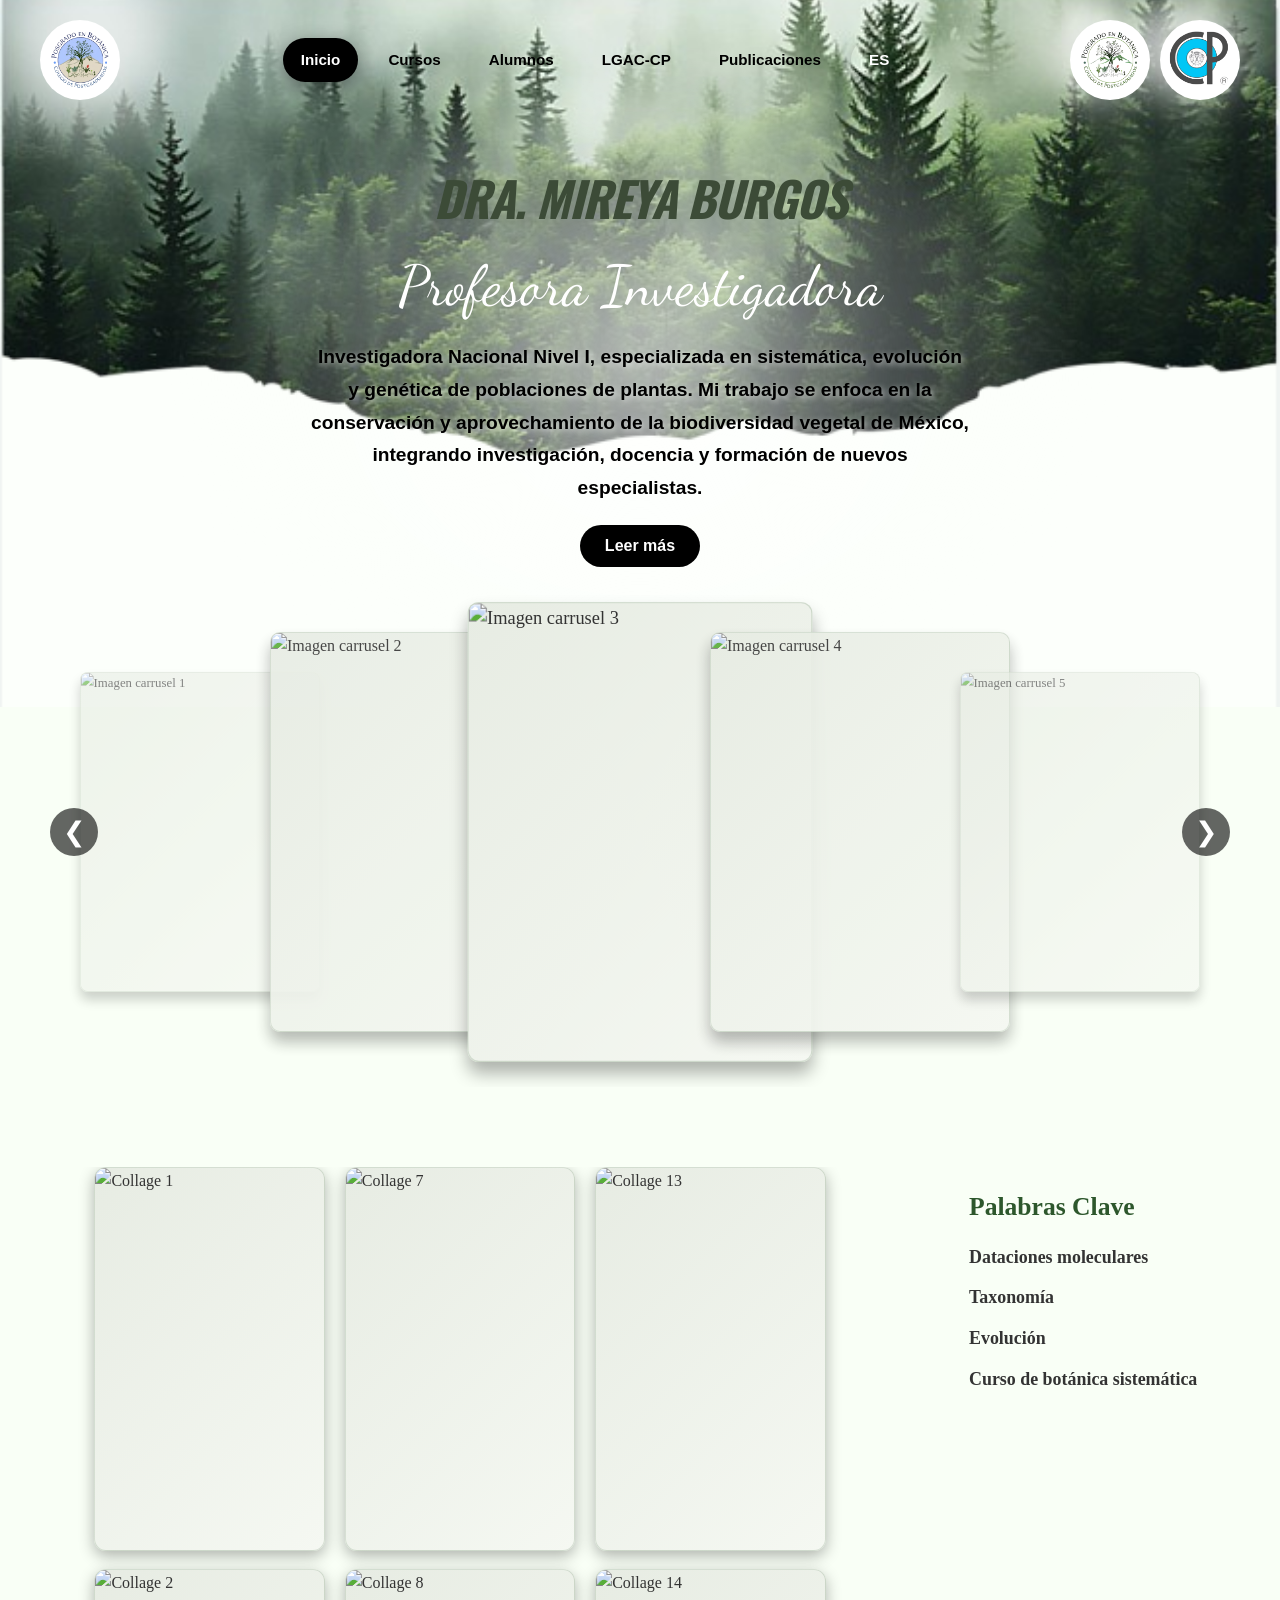
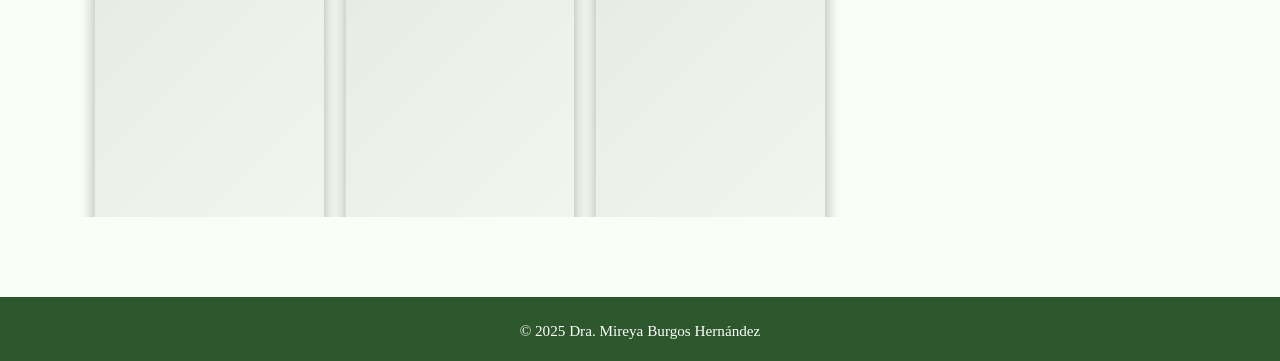
<file: index.html>
<!DOCTYPE html>
<html lang="es">
<head>
  <meta charset="UTF-8">
  <meta name="viewport" content="width=device-width, initial-scale=1.0">
  <title>Dra. Mireya Burgos Hernández</title>

  <link rel="stylesheet" href="css/estilosP.css">
  <link href="https://fonts.googleapis.com/css2?family=Oswald:wght@700&display=swap" rel="stylesheet">
  <link href="https://fonts.googleapis.com/css2?family=Dancing+Script&display=swap" rel="stylesheet">
</head>
<body>

  <nav class="navbar">
    <div class="logo-left">
      <img src="imagenesIndex/logo1.png" alt="Logo 1">
    </div>

    <div class="menu">
      <ul>
        <li><a href="index.html" class="active">Inicio</a></li>
        <li><a href="html/cursos.html">Cursos</a></li>
        <li><a href="html/alumnos.html">Alumnos</a></li>
        <li><a href="html/LGAC-CP.html">LGAC-CP</a></li>
        <li><a href="html/publicaciones.html">Publicaciones</a></li>
        <li><a href="javascript:void(0)" class="language-btn"><span id="lang-text">ES</span></a></li>
      </ul>
    </div>

    <div class="logo-right">
      <img src="imagenesIndex/logo2.png" alt="Logo 2">
      <img src="imagenesIndex/logo3.png" alt="Logo 3">
    </div>
  </nav>

  <header>
    <div class="header-content">
      <h1 id="title">DRA. MIREYA BURGOS</h1>
      <p id="subtitle">Profesora Investigadora</p>

      <div class="descripcion" id="description">
        Investigadora Nacional Nivel I, especializada en sistemática, evolución y genética de poblaciones de plantas.
        Mi trabajo se enfoca en la conservación y aprovechamiento de la biodiversidad vegetal de México,
        integrando investigación, docencia y formación de nuevos especialistas.
      </div>

      <button id="readMore" type="button">Leer más</button>
    </div>
  </header>

  <section class="seccion-carousel">
    <div class="carousel-container">
      <button class="prev" type="button">❮</button>

      <div class="carousel">
        <div class="carousel-item"><img alt="Imagen carrusel 1"></div>
        <div class="carousel-item"><img alt="Imagen carrusel 2"></div>
        <div class="carousel-item"><img alt="Imagen carrusel 3"></div>
        <div class="carousel-item"><img alt="Imagen carrusel 4"></div>
        <div class="carousel-item"><img alt="Imagen carrusel 5"></div>
        <div class="carousel-item"><img alt="Imagen carrusel 6"></div>
      </div>

      <button class="next" type="button">❯</button>
    </div>
  </section>

  <section class="seccion-collage">
    <div class="collage-container">
      <div class="collage">
        <div class="collage-track">
          <div class="column">
            <img alt="Collage 1">
            <img alt="Collage 2">
            <img alt="Collage 3">
            <img alt="Collage 4">
            <img alt="Collage 5">
            <img alt="Collage 6">
          </div>
        </div>

        <div class="collage-track1">
          <div class="column">
            <img alt="Collage 7">
            <img alt="Collage 8">
            <img alt="Collage 9">
            <img alt="Collage 10">
            <img alt="Collage 11">
            <img alt="Collage 12">
          </div>
        </div>

        <div class="collage-track">
          <div class="column">
            <img alt="Collage 13">
            <img alt="Collage 14">
            <img alt="Collage 15">
            <img alt="Collage 16">
            <img alt="Collage 17">
            <img alt="Collage 18">
          </div>
        </div>
      </div>

      <div class="highlights">
        <h2 id="keywordsTitle">Palabras Clave</h2>
        <ul id="keywordsList">
          <li>Dataciones moleculares</li>
          <li>Taxonomía</li>
          <li>Evolución</li>
          <li>Curso de botánica sistemática</li>
        </ul>
      </div>
    </div>
  </section>

  <div class="side-line"></div>

  <footer>
    <p>&copy; 2025 Dra. Mireya Burgos Hernández</p>
  </footer>

  <script src="js/index.js"></script>
</body>
</html>
</file>
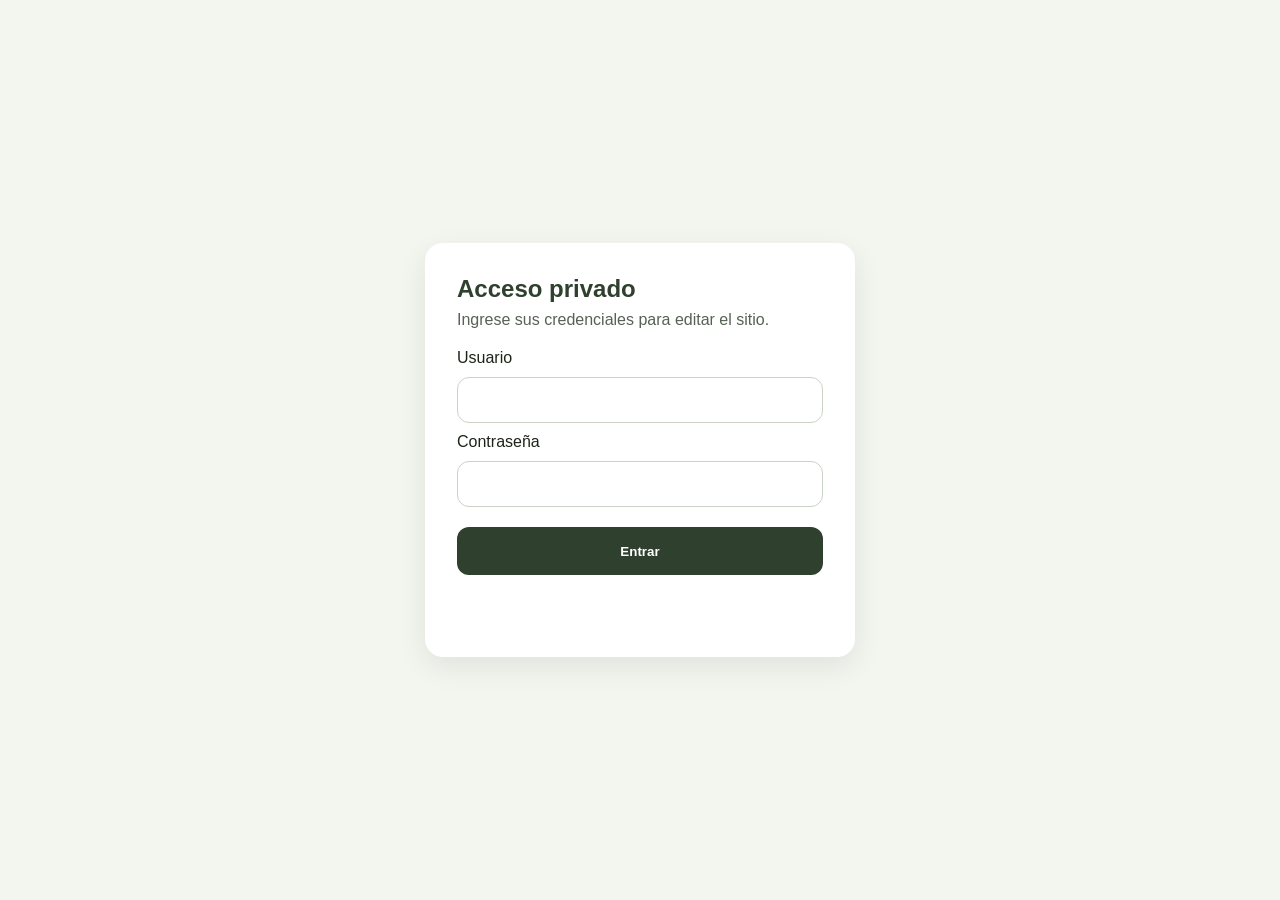
<file: Mireya/admin.html>
<!DOCTYPE html>
<html lang="es">
<head>
  <meta charset="UTF-8">
  <meta name="viewport" content="width=device-width, initial-scale=1.0">
  <title>Panel privado</title>
  <link rel="stylesheet" href="admin.css">
</head>
<body>

  <section class="admin-login" id="loginView">
    <div class="login-card">
      <h1>Acceso privado</h1>
      <p>Ingrese sus credenciales para editar el sitio.</p>

      <form id="loginForm">
        <label for="username">Usuario</label>
        <input type="text" id="username" required>

        <label for="password">Contraseña</label>
        <input type="password" id="password" required>

        <button type="submit">Entrar</button>
        <p class="error-msg" id="loginError"></p>
      </form>
    </div>
  </section>

  <section class="admin-panel hidden" id="panelView">
    <aside class="admin-sidebar">
      <h2>Panel de edición</h2>
      <button id="logoutBtn" type="button">Cerrar sesión</button>
      <a href="../index.html" class="preview-link side-link">Ver sitio</a>
    </aside>

    <main class="admin-main">
      <form id="editorForm" class="editor-form">

        <div class="form-block">
          <h3>Inicio - Textos</h3>

          <label for="indexTitle">Título</label>
          <input type="text" id="indexTitle">

          <label for="indexSubtitle">Subtítulo</label>
          <input type="text" id="indexSubtitle">

          <label for="indexDescription">Descripción</label>
          <textarea id="indexDescription" rows="5"></textarea>

          <label for="indexButtonText">Texto del botón</label>
          <input type="text" id="indexButtonText">

          <label for="indexButtonUrl">URL del botón</label>
          <input type="text" id="indexButtonUrl" placeholder="html/alumnos.html o https://...">

          <label for="indexKeywordsTitle">Título palabras clave</label>
          <input type="text" id="indexKeywordsTitle">

          <label>Palabras clave</label>
          <input type="text" id="indexKeyword1" placeholder="Palabra clave 1">
          <input type="text" id="indexKeyword2" placeholder="Palabra clave 2">
          <input type="text" id="indexKeyword3" placeholder="Palabra clave 3">
          <input type="text" id="indexKeyword4" placeholder="Palabra clave 4">
        </div>

        <div class="form-block">
          <h3>Inicio - Carrusel</h3>
          <div class="upload-grid" id="indexCarouselUploads"></div>
        </div>

        <div class="form-block">
          <h3>Inicio - Collage</h3>
          <div class="upload-grid" id="indexCollageUploads"></div>
        </div>

        <div class="form-block">
          <h3>Cursos</h3>

          <label for="coursesTitle">Título</label>
          <input type="text" id="coursesTitle">

          <label for="coursesLeft">Columna izquierda</label>
          <textarea id="coursesLeft" rows="6" placeholder="Una línea por curso"></textarea>

          <label for="coursesRight">Columna derecha</label>
          <textarea id="coursesRight" rows="6" placeholder="Una línea por curso"></textarea>
        </div>

        <div class="form-block">
          <h3>Cursos - Slider</h3>
          <div class="upload-grid" id="coursesSliderUploads"></div>
        </div>

        <div class="form-block">
          <h3>LGAC-CP</h3>

          <label for="lgacTitle">Título</label>
          <textarea id="lgacTitle" rows="4"></textarea>

          <label for="lgacLinkText">Texto del enlace</label>
          <input type="text" id="lgacLinkText">

          <label for="lgacLinkUrl">URL del enlace</label>
          <input type="text" id="lgacLinkUrl">

          <label for="lgacParagraph1">Párrafo 1</label>
          <textarea id="lgacParagraph1" rows="5"></textarea>

          <label for="lgacParagraph2">Párrafo 2</label>
          <textarea id="lgacParagraph2" rows="5"></textarea>
        </div>

        <div class="form-block">
          <h3>LGAC-CP - Imagen principal</h3>
          <div class="upload-grid" id="lgacMainUpload"></div>
        </div>

        <div class="form-block">
          <h3>Publicaciones</h3>

          <label for="pubTitle">Título</label>
          <input type="text" id="pubTitle">

          <label for="pubLinkText">Texto enlace</label>
          <input type="text" id="pubLinkText">

          <label for="pubLinkUrl">URL enlace</label>
          <input type="text" id="pubLinkUrl">

          <label for="pubItems">Publicaciones</label>
          <textarea id="pubItems" rows="14" placeholder="Una publicación por línea"></textarea>
        </div>

        <div class="form-block">
          <h3>Alumnos Vigentes</h3>

          <label for="vigentesTitleInput">Título</label>
          <input type="text" id="vigentesTitleInput">

          <div id="vigentesAdminList"></div>
          <button type="button" id="addVigenteBtn" class="add-student-btn">Agregar alumno vigente</button>
        </div>

        <div class="form-block">
          <h3>Alumnos Graduados</h3>

          <label for="graduadosTitleInput">Título</label>
          <input type="text" id="graduadosTitleInput">

          <div id="graduadosAdminList"></div>
          <button type="button" id="addGraduadoBtn" class="add-student-btn">Agregar alumno graduado</button>
        </div>

        <div class="actions">
          <button type="submit" class="save-btn">Guardar cambios</button>
          <button type="button" class="clear-btn" id="resetBtn">Restablecer todo</button>
        </div>

        <p id="saveMessage" class="save-message"></p>
      </form>
    </main>
  </section>

  <script src="admin.js"></script>
</body>
</html>
</file>
<file: css/estilosP.css>
/* =========================================================
   1. RESET GENERAL
   ========================================================= */

* {
  margin: 0;
  padding: 0;
  box-sizing: border-box;
}

html {
  width: 100%;
  scroll-behavior: smooth;
}

body {
  width: 100%;
  min-height: 100vh;
  font-family: 'Georgia', serif;
  line-height: 1.6;
  background: #f9fff6;
  color: #333;
  overflow-x: hidden;
}

img {
  max-width: 100%;
  display: block;
}


/* =========================================================
   2. NAVBAR / MENÚ PRINCIPAL
   ========================================================= */

.navbar {
  width: 100%;
  position: absolute;
  top: 20px;
  left: 0;

  display: flex;
  justify-content: space-between;
  align-items: center;

  gap: 20px;
  padding: 0 40px;

  z-index: 10;
}


/* =========================================================
   3. LOGOS DEL NAVBAR
   ========================================================= */

.navbar .logo-left,
.navbar .logo-right {
  display: flex;
  align-items: center;
  gap: 10px;
}

.navbar .logo-left img,
.navbar .logo-right img {
  width: 80px;
  height: 80px;

  object-fit: contain;

  background: white;
  border-radius: 50%;
  padding: 5px;
}


/* =========================================================
   4. MENÚ DE NAVEGACIÓN
   ========================================================= */

.navbar .menu {
  display: flex;
  justify-content: center;
  align-items: center;
}

.navbar .menu ul {
  list-style: none;

  display: flex;
  align-items: center;
  justify-content: center;

  flex-wrap: wrap;

  gap: 12px;
}

.navbar .menu ul li a {
  display: inline-block;

  padding: 10px 18px;

  text-decoration: none;

  color: black;
  background: transparent;

  border-radius: 25px;

  transition: all 0.3s ease;

  font-family: Arial, sans-serif;
  font-weight: 700;
  font-size: 0.95rem;
}

.navbar .menu ul li a:hover {
  background: black;
  color: white;

  box-shadow: 0 5px 15px rgba(0, 0, 0, 0.2);
}

.navbar .menu ul li a.active {
  background: black;
  color: white;

  box-shadow: 0 5px 20px rgba(0, 0, 0, 0.4);
}


/* =========================================================
   5. BOTÓN DE IDIOMA
   ========================================================= */

.language-btn {
  display: flex;
  align-items: center;
  justify-content: center;

  min-width: 55px;

  background: linear-gradient(
    135deg,
    #3c4b37,
    #000000
  );

  color: white !important;

  padding: 10px 18px;

  border: none;
  border-radius: 30px;

  font-family: Arial, sans-serif;
  font-weight: 700;
  font-size: 0.95rem;

  transition: all 0.3s ease;

  box-shadow: 0 5px 15px rgba(0, 0, 0, 0.3);

  cursor: pointer;
}

.language-btn:hover {
  transform: translateY(-2px) scale(1.05);

  box-shadow: 0 8px 20px rgba(0, 0, 0, 0.4);
}

.language-btn:active {
  transform: translateY(1px) scale(0.98);

  box-shadow: 0 3px 10px rgba(0, 0, 0, 0.2);
}


/* =========================================================
   6. ENCABEZADO PRINCIPAL
   ========================================================= */

header {
  position: relative;

  width: 100%;
  min-height: 700px;

  background:
    url('../imagenesIndex/encabezado1.png')
    no-repeat
    center center;

  background-size: cover;

  display: flex;
  justify-content: center;
  align-items: center;

  padding: 140px 20px 120px;

  overflow: hidden;

  z-index: 1;
}


/* =========================================================
   7. CONTENIDO DEL ENCABEZADO
   ========================================================= */

header .header-content {
  position: relative;

  width: 100%;
  max-width: 700px;

  padding: 20px;

  text-align: center;

  background: transparent;

  z-index: 1;
}


/* =========================================================
   8. FONDO DIFUMINADO DEL TEXTO
   ========================================================= */

header .header-content::before {
  content: '';

  position: absolute;

  top: 50%;
  left: 50%;

  width: 120%;
  height: 120%;

  transform: translate(-50%, -50%);

  background: radial-gradient(
    circle at center,
    rgba(255, 255, 255, 0.7) 0%,
    rgba(255, 255, 255, 0.25) 50%,
    transparent 100%
  );

  filter: blur(35px);

  border-radius: 50%;

  z-index: -1;
}


/* =========================================================
   9. TÍTULO DEL ENCABEZADO
   ========================================================= */

header .header-content h1 {
  font-family: 'Oswald', sans-serif;

  font-weight: 700;
  font-style: italic;

  font-size: clamp(2rem, 4vw, 3rem);

  color: #3c4b37;

  margin-bottom: 5px;

  letter-spacing: -1px;
}


/* =========================================================
   10. SUBTÍTULO DEL ENCABEZADO
   ========================================================= */

header .header-content p {
  font-family: 'Dancing Script', cursive;

  font-size: clamp(2.2rem, 5vw, 3.5rem);

  color: #ffffff;

  margin-bottom: 10px;
}


/* =========================================================
   11. DESCRIPCIÓN DEL ENCABEZADO
   ========================================================= */

header .header-content .descripcion {
  font-family: Arial, sans-serif;

  font-size: clamp(1rem, 1.5vw, 1.3rem);

  color: #000000;

  font-weight: bold;

  max-width: 700px;

  line-height: 1.7;

  margin: 0 auto 20px;

  text-shadow:
    2px 2px 6px rgba(255, 255, 255, 0.65);
}


/* =========================================================
   12. BOTÓN LEER MÁS
   ========================================================= */

header .header-content button {
  background: black;

  color: white;

  padding: 12px 25px;

  border: none;

  border-radius: 25px;

  cursor: pointer;

  font-size: 1rem;

  transition: all 0.3s ease;

  font-family: Arial, sans-serif;

  font-weight: 700;
}

header .header-content button:hover {
  box-shadow:
    0 5px 15px rgba(0, 0, 0, 0.2);

  transform: translateY(-2px);
}

header .header-content button:active {
  transform: translateY(1px);

  box-shadow:
    0 3px 10px rgba(0, 0, 0, 0.2);
}


/* =========================================================
   13. SECCIÓN DEL CARRUSEL
   ========================================================= */

.seccion-carousel {
  width: 100%;

  position: relative;

  z-index: 2;
}

.carousel-container {
  position: relative;

  width: min(1200px, 95%);

  min-height: 480px;

  margin: -130px auto 0;

  display: flex;
  align-items: center;
  justify-content: center;

  overflow: hidden;

  padding: 40px 70px;
}


/* =========================================================
   14. CONTENEDOR INTERNO DEL CARRUSEL
   ========================================================= */

.carousel {
  width: 100%;
  min-height: 430px;

  position: relative;

  display: flex;
  justify-content: center;
  align-items: center;

  perspective: 1000px;

  overflow: visible;
}


/* Cada item ocupa el centro del carrusel */
.carousel-item {
  position: absolute;

  top: 50%;
  left: 50%;

  width: 300px;
  height: 400px;

  transform: translate(-50%, -50%);
}


/* =========================================================
   15. IMÁGENES DEL CARRUSEL
   ========================================================= */

.carousel img {
  position: absolute;

  top: 0;
  left: 0;

  width: 100%;
  height: 100%;

  object-fit: cover;
  object-position: center;

  border-radius: 10px;

  box-shadow:
    0 10px 15px rgba(0, 0, 0, 0.3);

  transition:
    transform 0.5s ease,
    opacity 0.5s ease;

  opacity: 0;

  background: #e7ece3;

  display: block;
}
/* =========================================================
   15.1 CAMPOS VACÍOS DE IMÁGENES
   =========================================================
   Mantiene visible el espacio de las imágenes aunque
   todavía no exista una imagen cargada.
   ========================================================= */

.carousel img.image-empty,
.collage img.image-empty {
  background: linear-gradient(
    135deg,
    #e7ece3,
    #f5f8f2
  );

  border: 1px solid rgba(45, 87, 44, 0.15);
}


/* =========================================================
   16. BOTONES ANTERIOR / SIGUIENTE
   ========================================================= */

button.prev,
button.next {
  position: absolute;

  top: 50%;

  transform:
    translateY(-50%);

  background:
    rgba(0, 0, 0, 0.6);

  border: none;

  color: white;

  font-size: 1.7rem;

  width: 48px;
  height: 48px;

  display: flex;
  align-items: center;
  justify-content: center;

  cursor: pointer;

  border-radius: 50%;

  z-index: 5;
}

button.prev {
  left: 10px;
}

button.next {
  right: 10px;
}


/* =========================================================
   17. SECCIÓN COLLAGE
   ========================================================= */

.seccion-collage {
  width: 100%;
  position: relative;

  padding: 80px 20px;

  overflow: hidden;
}


/* =========================================================
   CONTENEDOR GENERAL
   ========================================================= */

.collage-container {
  position: relative;

  width: min(1200px, 95%);

  height: 650px;

  margin: 0 auto;

  display: flex;

  justify-content: center;
  align-items: flex-start;

  gap: 80px;

  overflow: hidden;

  z-index: 2;
}


/* =========================================================
   18. COLLAGE
   ========================================================= */

.collage {
  position: relative;

  flex: 1;

  height: 650px;

  display: flex;

  justify-content: center;
  align-items: flex-start;

  gap: 20px;

  overflow: hidden;
}


/* Cada columna puede desplazarse verticalmente */
.collage-track,
.collage-track1 {
  position: relative;

  height: max-content;

  display: flex;
  flex-direction: column;
}


/* =========================================================
   19. MOVIMIENTO DEL COLLAGE
   ========================================================= */

/* Columna 1 y 3 */
.collage-track {
  animation: moverCollage 18s linear infinite;
}


/* Columna central en dirección contraria */
.collage-track1 {
  animation: moverCollageContrario 18s linear infinite;
}


/* =========================================================
   20. IMÁGENES DEL COLLAGE
   ========================================================= */

.collage .column {
  display: flex;

  flex-direction: column;

  gap: 18px;
}


.collage img {
  width: clamp(170px, 18vw, 260px);

  aspect-ratio: 3 / 5;

  height: auto;

  object-fit: cover;
  object-position: center;

  border-radius: 12px;

  box-shadow:
    0 5px 15px rgba(0, 0, 0, 0.3);

  background: #e7ece3;

  flex-shrink: 0;
}


/* =========================================================
   ANIMACIÓN HACIA ARRIBA
   ========================================================= */

@keyframes moverCollage {

  0% {
    transform: translateY(0);
  }

  50% {
    transform: translateY(-45%);
  }

  100% {
    transform: translateY(0);
  }
}


/* =========================================================
   ANIMACIÓN CONTRARIA
   ========================================================= */

@keyframes moverCollageContrario {

  0% {
    transform: translateY(-45%);
  }

  50% {
    transform: translateY(0);
  }

  100% {
    transform: translateY(-45%);
  }
}


/* =========================================================
   21. PALABRAS CLAVE
   ========================================================= */

.highlights {
  width: 100%;
  max-width: 280px;

  padding: 20px;
}

.highlights h2 {
  font-size: clamp(
    1.3rem,
    2vw,
    1.7rem
  );

  margin-bottom: 15px;

  color: #2d572c;
}

.highlights ul {
  list-style: none;

  padding: 0;
}

.highlights li {
  font-size: clamp(
    1rem,
    1.4vw,
    1.15rem
  );

  margin: 12px 0;

  font-weight: bold;

  color: #333;
}


/* =========================================================
   22. ANIMACIONES DEL COLLAGE
   ========================================================= */

@keyframes scrollDown {
  0% {
    transform:
      translateY(0);
  }

  100% {
    transform:
      translateY(-50%);
  }
}

@keyframes scrollDown1 {
  0% {
    transform:
      translateY(-50%);
  }

  100% {
    transform:
      translateY(0);
  }
}


/* =========================================================
   23. LÍNEA DECORATIVA
   ========================================================= */

.side-line {
  width: 100%;

  height: 4px;

  background: #2d572c;
}


/* =========================================================
   24. FOOTER
   ========================================================= */

footer {
  width: 100%;

  background: #2d572c;

  color: #fff;

  text-align: center;

  padding: 18px 15px;

  margin-top: 0;
}

footer p {
  font-size: 0.95rem;
}


/* =========================================================
   25. TABLETS
   ========================================================= */

@media (max-width: 1024px) {

  /* NAVBAR */

  .navbar {
    padding: 0 20px;
    gap: 10px;
  }

  .navbar .logo-left img,
  .navbar .logo-right img {
    width: 65px;
    height: 65px;
  }


  /* MENÚ */

  .navbar .menu ul {
    gap: 6px;
  }

  .navbar .menu ul li a {
    padding: 8px 12px;
    font-size: 0.85rem;
  }


  /* HEADER */

  header {
    min-height: 650px;
    padding-top: 130px;
  }


  /* CARRUSEL */

  .carousel-container {
    width: 100%;
    margin-top: -100px;
  }


  /* COLLAGE */

  .collage-container {
    gap: 40px;
  }


  /* PALABRAS CLAVE */

  .highlights {
    max-width: 220px;
  }
}


/* =========================================================
   26. TABLETS PEQUEÑAS / CELULARES GRANDES
   ========================================================= */

@media (max-width: 768px) {

  /* =====================================================
     NAVBAR
     ===================================================== */

  .navbar {
    position: relative;

    top: 0;

    flex-direction: column;

    justify-content: center;

    padding: 15px;

    background:
      rgba(249, 255, 246, 0.95);
  }

  .navbar .logo-left,
  .navbar .logo-right {
    justify-content: center;
  }

  .navbar .logo-left img,
  .navbar .logo-right img {
    width: 55px;
    height: 55px;
  }


  /* =====================================================
     MENÚ
     ===================================================== */

  .navbar .menu {
    width: 100%;
  }

  .navbar .menu ul {
    width: 100%;

    justify-content: center;

    gap: 5px;
  }

  .navbar .menu ul li a {
    padding: 7px 10px;

    font-size: 0.8rem;
  }


  /* =====================================================
     HEADER
     ===================================================== */

  header {
    min-height: 570px;

    padding:
      70px 20px 80px;

    background-position:
      center center;
  }

  header .header-content {
    max-width: 600px;
  }


  /* =====================================================
     CARRUSEL
     ===================================================== */

  .carousel-container {
    min-height: 400px;

    margin-top: -50px;

    padding:
      30px 50px;
  }

  .carousel {
    min-height: 350px;
  }

  .carousel-item {
    width: 230px;
    height: 310px;
  }

  .carousel img {
    width: 100%;
    height: 100%;

    display: block;

    visibility: visible;
  }

  button.prev,
  button.next {
    width: 42px;
    height: 42px;

    font-size: 1.4rem;
  }


  /* =====================================================
     COLLAGE
     ===================================================== */

  .collage-container {
    width: 95%;

    height: 600px;

    min-height: 600px;

    margin:
      60px auto;

    flex-direction: column;

    align-items: center;

    gap: 30px;

    /*
      IMPORTANTE:
      evita que se vean todas las imágenes al mismo tiempo.
    */
    overflow: hidden;
  }


  .collage {
    width: 100%;

    height: 520px;

    min-height: 520px;

    display: flex;

    justify-content: center;

    align-items: flex-start;

    gap: 10px;

    overflow: hidden;
  }


  .collage-track,
  .collage-track1 {
    flex: 1;

    min-width: 0;

    display: flex;

    flex-direction: column;
  }


  .collage .column {
    width: 100%;

    display: flex;

    flex-direction: column;

    align-items: center;

    gap: 12px;
  }


  .collage img {
    width: 100%;

    max-width: 150px;

    height: 220px;

    aspect-ratio: auto;

    object-fit: cover;

    object-position: center;

    display: block;

    visibility: visible;

    opacity: 1;

    flex-shrink: 0;
  }


  /* =====================================================
     PALABRAS CLAVE
     ===================================================== */

  .highlights {
    width: 100%;

    max-width: 100%;

    text-align: center;

    padding: 20px;
  }

  .highlights ul {
    display: flex;

    justify-content: center;

    flex-wrap: wrap;

    gap: 10px 20px;
  }

  .highlights li {
    margin: 0;
  }
}


/* =========================================================
   27. CELULARES
   ========================================================= */

@media (max-width: 480px) {

  /* =====================================================
     NAVBAR
     ===================================================== */

  .navbar {
    padding: 10px;
  }

  .navbar .logo-left img,
  .navbar .logo-right img {
    width: 48px;
    height: 48px;
  }


  /* =====================================================
     MENÚ
     ===================================================== */

  .navbar .menu ul {
    flex-direction: column;

    gap: 6px;
  }

  .navbar .menu ul li {
    width: 100%;

    text-align: center;
  }

  .navbar .menu ul li a,
  .language-btn {
    width: 100%;

    justify-content: center;
  }


  /* =====================================================
     HEADER
     ===================================================== */

  header {
    min-height: 520px;

    padding:
      50px 15px;
  }

  header .header-content {
    padding: 10px;
  }

  header .header-content h1 {
    font-size: 2rem;
  }

  header .header-content p {
    font-size: 2.4rem;
  }

  header .header-content .descripcion {
    font-size: 0.95rem;

    line-height: 1.5;
  }


  /* =====================================================
     CARRUSEL
     ===================================================== */

  .carousel-container {
    min-height: 330px;

    margin-top: -20px;

    padding:
      20px 40px;

    overflow: hidden;
  }

  .carousel {
    min-height: 300px;
  }


  /*
    La tarjeta controla el tamaño.
    La imagen ocupa toda la tarjeta.
  */

  .carousel-item {
    width: 170px;

    height: 230px;
  }

  .carousel img {
    width: 100%;

    height: 100%;

    object-fit: cover;

    display: block;

    visibility: visible;
  }


  button.prev,
  button.next {
    width: 36px;
    height: 36px;

    font-size: 1.1rem;
  }

  button.prev {
    left: 4px;
  }

  button.next {
    right: 4px;
  }


  /* =====================================================
     COLLAGE
     ===================================================== */

  .collage-container {
    width: 100%;

    height: 520px;

    min-height: 520px;

    margin:
      40px auto;

    padding:
      0 10px;

    gap: 20px;

    overflow: hidden;
  }


  .collage {
    width: 100%;

    height: 450px;

    min-height: 450px;

    display: flex;

    justify-content: center;

    align-items: flex-start;

    gap: 6px;

    overflow: hidden;
  }


  .collage-track,
  .collage-track1 {
    flex: 1;

    min-width: 0;

    display: flex;

    flex-direction: column;
  }


  .collage .column {
    width: 100%;

    display: flex;

    flex-direction: column;

    align-items: center;

    gap: 8px;
  }


  .collage img {
    width: 100%;

    max-width: 105px;

    height: 160px;

    aspect-ratio: auto;

    object-fit: cover;

    object-position: center;

    display: block;

    visibility: visible;

    opacity: 1;

    border-radius: 8px;

    flex-shrink: 0;
  }


  /* =====================================================
     PALABRAS CLAVE
     ===================================================== */

  .highlights h2 {
    font-size: 1.4rem;
  }

  .highlights li {
    font-size: 0.95rem;
  }


  /* =====================================================
     FOOTER
     ===================================================== */

  footer p {
    font-size: 0.85rem;
  }
}
</file>
<file: Mireya/admin.css>
* {
  margin: 0;
  padding: 0;
  box-sizing: border-box;
}

body {
  font-family: Arial, sans-serif;
  background: #f3f5ef;
  color: #1c2419;
}

.hidden {
  display: none !important;
}

.admin-login {
  min-height: 100vh;
  display: grid;
  place-items: center;
  padding: 20px;
}

.login-card {
  width: 100%;
  max-width: 430px;
  background: #fff;
  padding: 32px;
  border-radius: 18px;
  box-shadow: 0 10px 30px rgba(0,0,0,.08);
}

.login-card h1 {
  margin-bottom: 8px;
  color: #2f402f;
}

.login-card p {
  margin-bottom: 20px;
  color: #566254;
}

.login-card form {
  display: flex;
  flex-direction: column;
  gap: 10px;
}

.login-card input {
  height: 46px;
  border: 1px solid #cad3c5;
  border-radius: 12px;
  padding: 0 14px;
}

.login-card button {
  margin-top: 10px;
  border: none;
  height: 48px;
  border-radius: 12px;
  background: #2f402f;
  color: #fff;
  font-weight: 700;
  cursor: pointer;
}

.error-msg {
  color: #b62e2e;
  min-height: 20px;
}

.admin-panel {
  display: grid;
  grid-template-columns: 260px 1fr;
  min-height: 100vh;
}

.admin-sidebar {
  background: #2f402f;
  color: #fff;
  padding: 24px;
}

.admin-sidebar h2 {
  margin-bottom: 18px;
}

.admin-sidebar button {
  border: none;
  background: #fff;
  color: #2f402f;
  padding: 12px 16px;
  border-radius: 12px;
  font-weight: 700;
  cursor: pointer;
  width: 100%;
  margin-bottom: 12px;
}

.side-link {
  width: 100%;
}

.admin-main {
  padding: 24px;
}

.editor-form {
  display: flex;
  flex-direction: column;
  gap: 22px;
}

.form-block {
  background: #fff;
  border-radius: 18px;
  padding: 22px;
  box-shadow: 0 8px 24px rgba(0,0,0,.05);
}

.form-block h3 {
  margin-bottom: 16px;
  color: #2f402f;
}

.form-block label {
  display: block;
  margin: 12px 0 6px;
  font-weight: 700;
}

.form-block input[type="text"],
.form-block textarea {
  width: 100%;
  border: 1px solid #d5ddd1;
  border-radius: 12px;
  padding: 12px 14px;
  font-size: 14px;
}

.form-block textarea {
  resize: vertical;
  min-height: 120px;
}

.upload-grid {
  display: grid;
  grid-template-columns: repeat(auto-fill, minmax(180px, 1fr));
  gap: 16px;
}

.upload-item {
  border: 1px solid #dde4d9;
  border-radius: 14px;
  padding: 12px;
  background: #fbfcfa;
}

.upload-item input[type="file"] {
  width: 100%;
  margin-bottom: 10px;
}

.preview {
  width: 100%;
  aspect-ratio: 4 / 5;
  object-fit: cover;
  border-radius: 12px;
  background: #e8eee3;
  display: block;
}

.actions {
  display: flex;
  gap: 12px;
  flex-wrap: wrap;
}

.save-btn,
.clear-btn,
.preview-link,
.add-student-btn {
  border: none;
  text-decoration: none;
  padding: 14px 18px;
  border-radius: 12px;
  font-weight: 700;
  cursor: pointer;
  display: inline-flex;
  align-items: center;
  justify-content: center;
}

.save-btn {
  background: #2f402f;
  color: #fff;
}

.clear-btn {
  background: #c74c4c;
  color: #fff;
}

.preview-link {
  background: #dbe6d5;
  color: #22301f;
}

.add-student-btn {
  background: #2f402f;
  color: #fff;
  margin-top: 12px;
}

.save-message {
  color: #2e7d32;
  font-weight: 700;
  min-height: 24px;
}

.admin-student-card {
  border: 1px solid #d9e0d5;
  border-radius: 14px;
  padding: 16px;
  margin-bottom: 16px;
  background: #fafcf8;
}

.admin-student-card label {
  display: block;
  margin: 10px 0 6px;
  font-weight: 700;
}

.admin-student-card input[type="text"],
.admin-student-card textarea {
  width: 100%;
  border: 1px solid #cfd8cb;
  border-radius: 10px;
  padding: 10px 12px;
}

.admin-student-card textarea {
  min-height: 90px;
  resize: vertical;
}

.admin-student-card .preview {
  width: 180px;
  height: 220px;
  object-fit: cover;
  border-radius: 10px;
  margin-top: 10px;
  display: block;
  background: #e6ece2;
}

.delete-student-btn {
  margin-top: 14px;
  border: none;
  background: #c74c4c;
  color: white;
  padding: 12px 16px;
  border-radius: 10px;
  font-weight: 700;
  cursor: pointer;
}

@media (max-width: 900px) {
  .admin-panel {
    grid-template-columns: 1fr;
  }
}
</file>
